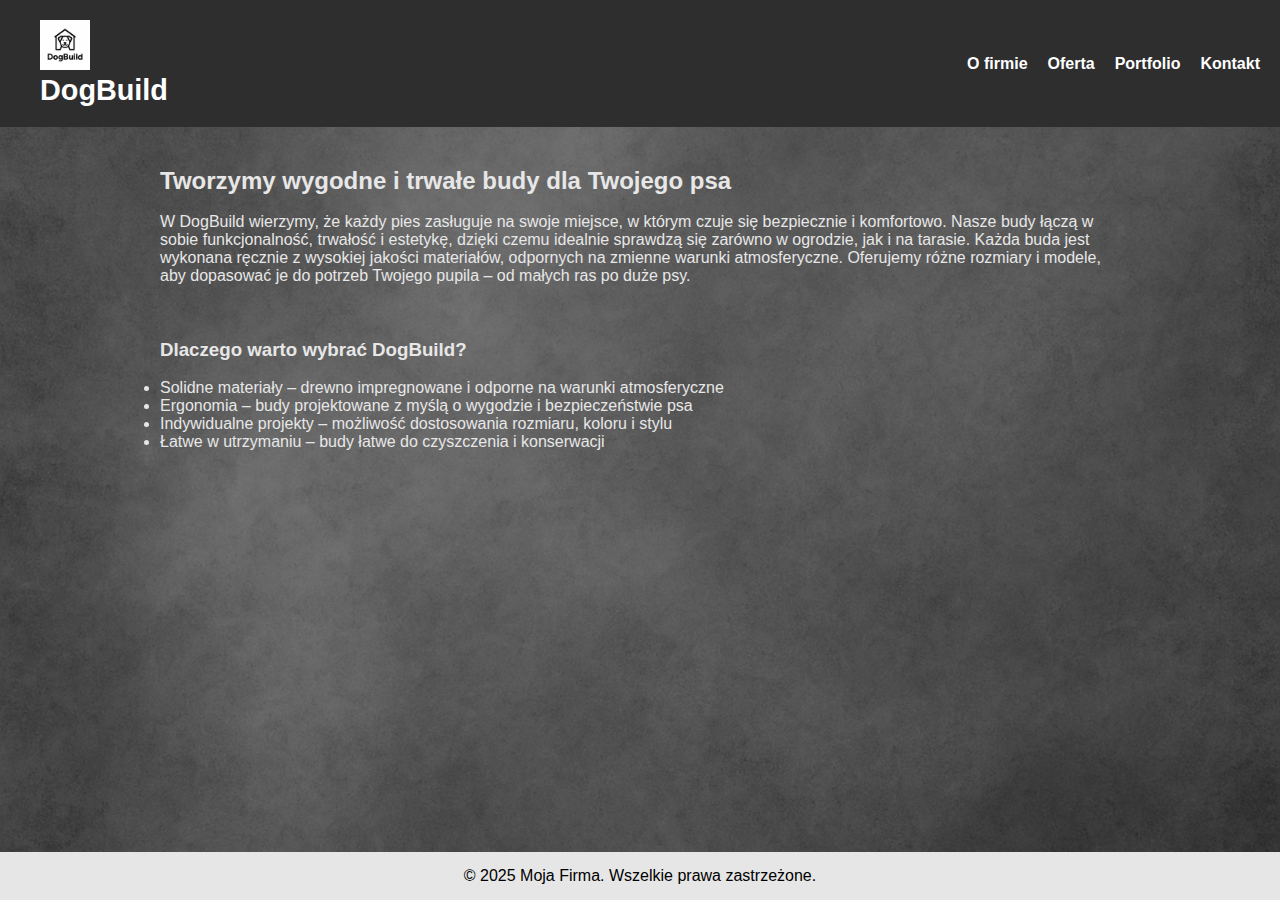
<file: index.html>
<!DOCTYPE html>
<html lang="pl">
<head>
  <meta charset="UTF-8">
  <meta name="viewport" content="width=device-width, initial-scale=1.0">
  <link rel="stylesheet" href="style.css">
  <title>O firmie</title>
</head>
<body>
  <header>
    <div class="logo">
      <img src="logo.png" alt="Logo DogBuild"> 
      <h1>DogBuild</h1>
    </div>
    <nav>
      <ul>
        <link><a href="index.html">O firmie</a></link>
        <link><a href="oferta.html">Oferta</a></link>
        <link><a href="portfolio.html">Portfolio</a></link>
        <link><a href="kontakt.html">Kontakt</a></link>
      </ul>
    </nav>
  </header>

  <main>
    <h2>Tworzymy wygodne i trwałe budy dla Twojego psa</h2>
    <br>
    <p>W DogBuild wierzymy, że każdy pies zasługuje na swoje miejsce, w którym czuje się bezpiecznie i komfortowo. Nasze budy łączą w sobie funkcjonalność, trwałość i estetykę, dzięki czemu idealnie sprawdzą się zarówno w ogrodzie, jak i na tarasie. Każda buda jest wykonana ręcznie z wysokiej jakości materiałów, odpornych na zmienne warunki atmosferyczne. Oferujemy różne rozmiary i modele, aby dopasować je do potrzeb Twojego pupila – od małych ras po duże psy.</p>
    <br>
    <br>
    <br>
    <h3>Dlaczego warto wybrać DogBuild?</h3>
    <br>
    <ul>
        <li>Solidne materiały – drewno impregnowane i odporne na warunki atmosferyczne</li>
        <li>Ergonomia – budy projektowane z myślą o wygodzie i bezpieczeństwie psa</li>
        <li>Indywidualne projekty – możliwość dostosowania rozmiaru, koloru i stylu</li>
        <li>Łatwe w utrzymaniu – budy łatwe do czyszczenia i konserwacji</li>
    </ul>

  </main>

  <footer>
    <p>© 2025 Moja Firma. Wszelkie prawa zastrzeżone.</p>
  </footer>
</body>
</html>
</file>
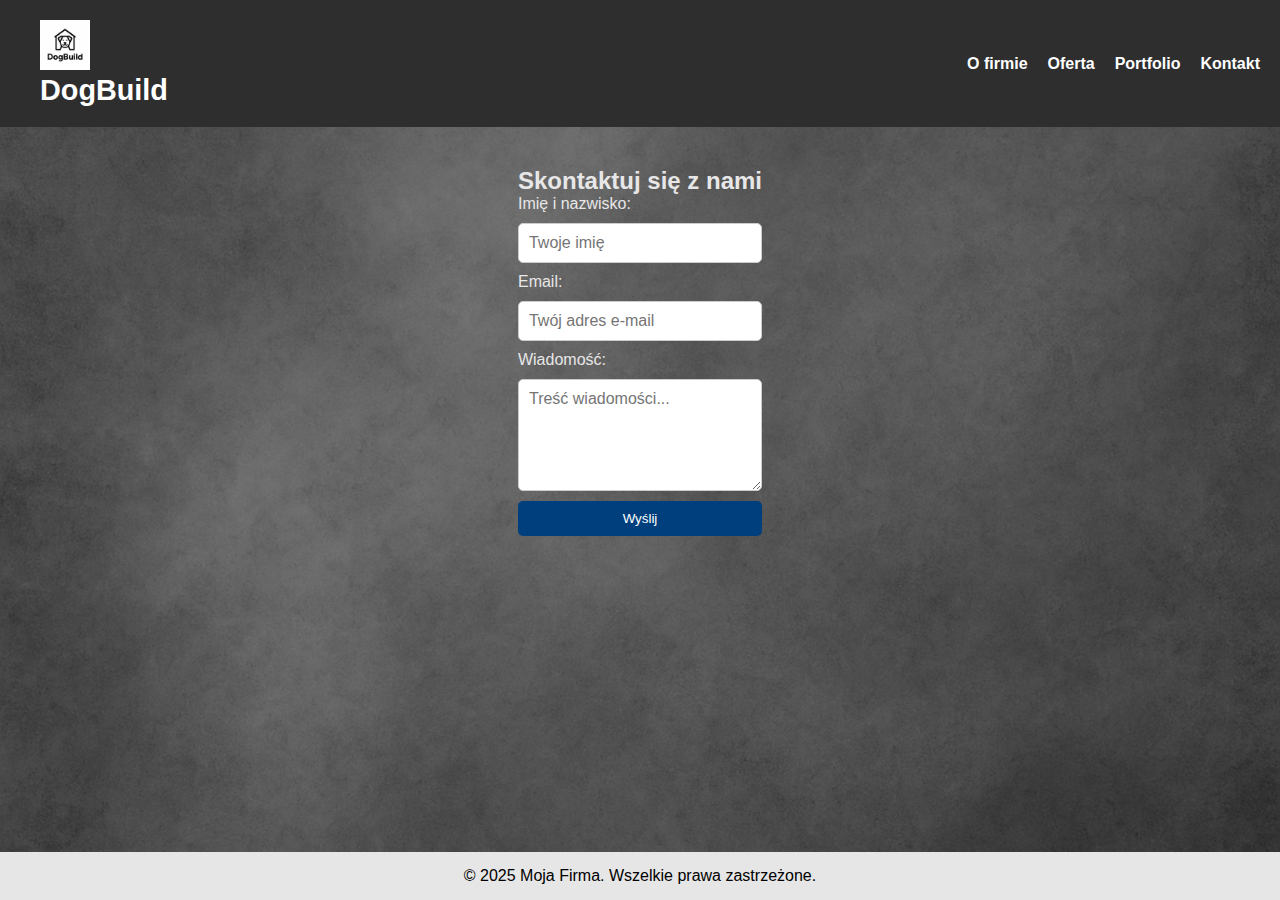
<file: kontakt.html>
<!DOCTYPE html>
<html lang="pl">
<head>
  <meta charset="UTF-8">
  <meta name="viewport" content="width=device-width, initial-scale=1.0">
  <title>Kontakt</title>
  <link rel="stylesheet" href="style.css">
</head>
<body>
  <header>
    <div class="logo">
      <img src="logo.png" alt="Logo DogBuild"> 
      <h1>DogBuild</h1>
    </div>
    <nav>
      <ul>
        <link><a href="index.html">O firmie</a></link>
        <link><a href="oferta.html">Oferta</a></link>
        <link><a href="portfolio.html">Portfolio</a></link>
        <link><a href="kontakt.html">Kontakt</a></link>
      </ul>
    </nav>
  </header>

  <main>
    <h2>Skontaktuj się z nami</h2>
    <form>
      <label>Imię i nazwisko:</label>
      <input type="text" placeholder="Twoje imię" required>

      <label>Email:</label>
      <input type="email" placeholder="Twój adres e-mail" required>

      <label>Wiadomość:</label>
      <textarea rows="5" placeholder="Treść wiadomości..." required></textarea>

      <button type="submit">Wyślij</button>
    </form>
  </main>

  <footer>
    <p>© 2025 Moja Firma. Wszelkie prawa zastrzeżone.</p>
  </footer>
</body>
</html>
</file>
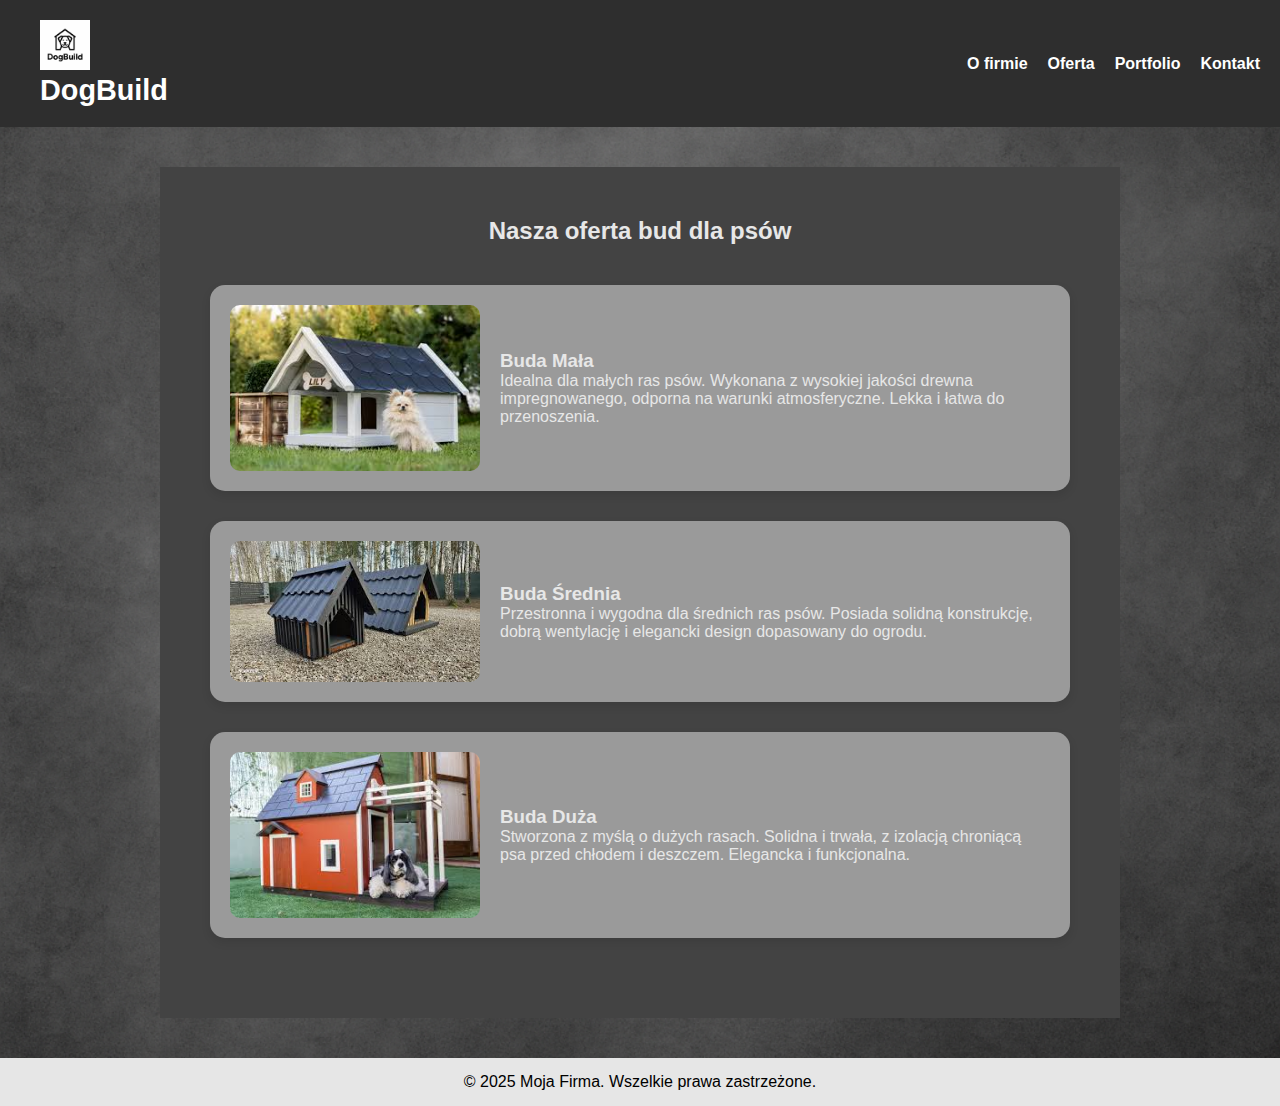
<file: oferta.html>
<!DOCTYPE html>
<html lang="pl">
<head>
  <meta charset="UTF-8">
  <meta name="viewport" content="width=device-width, initial-scale=1.0">
  <title>Oferta</title>
  <link rel="stylesheet" href="style.css">
</head>
<body>
  <header>
    <div class="logo">
      <img src="logo.png" alt="Logo DogBuild"> 
      <h1>DogBuild</h1>
    </div>
    <nav>
      <ul>
        <link><a href="index.html">O firmie</a></link>
        <link><a href="oferta.html">Oferta</a></link>
        <link><a href="portfolio.html">Portfolio</a></link>
        <link><a href="kontakt.html">Kontakt</a></link>
      </ul>
    </nav>
  </header>

  <main>
    
    <section id="oferta" style="padding: 50px; background-color: #434343;">
  <h2 style="text-align: center; margin-bottom: 40px;">Nasza oferta bud dla psów</h2>

  <div class="buda" style="display: flex; align-items: center; margin-bottom: 30px; background-color: #9a9a9a; border-radius: 15px; box-shadow: 0 4px 10px rgba(0,0,0,0.1); padding: 20px;">
    <img src="mala.jpeg" alt="Buda dla psa mała" style="width: 250px; height: auto; border-radius: 10px; margin-right: 20px;">
    <div>
      <h3>Buda Mała</h3>
      <p>Idealna dla małych ras psów. Wykonana z wysokiej jakości drewna impregnowanego, odporna na warunki atmosferyczne. Lekka i łatwa do przenoszenia.</p>
    </div>
  </div>

  <div class="buda" style="display: flex; align-items: center; margin-bottom: 30px; background-color: #9a9a9a; border-radius: 15px; box-shadow: 0 4px 10px rgba(0,0,0,0.1); padding: 20px;">
    <img src="srednia.jpg" alt="Buda dla psa średnia" style="width: 250px; height: auto; border-radius: 10px; margin-right: 20px;">
    <div>
      <h3>Buda Średnia</h3>
      <p>Przestronna i wygodna dla średnich ras psów. Posiada solidną konstrukcję, dobrą wentylację i elegancki design dopasowany do ogrodu.</p>
    </div>
  </div>

  <div class="buda" style="display: flex; align-items: center; margin-bottom: 30px; background-color: #9a9a9a; border-radius: 15px; box-shadow: 0 4px 10px rgba(0,0,0,0.1); padding: 20px;">
    <img src="duza.jpg" alt="Buda dla psa duża" style="width: 250px; height: auto; border-radius: 10px; margin-right: 20px;">
    <div>
      <h3>Buda Duża</h3>
      <p>Stworzona z myślą o dużych rasach. Solidna i trwała, z izolacją chroniącą psa przed chłodem i deszczem. Elegancka i funkcjonalna.</p>
    </div>
  </div>
</section>


  </main>

  <footer>
    <p>© 2025 Moja Firma. Wszelkie prawa zastrzeżone.</p>
  </footer>
</body>
</html>
</file>
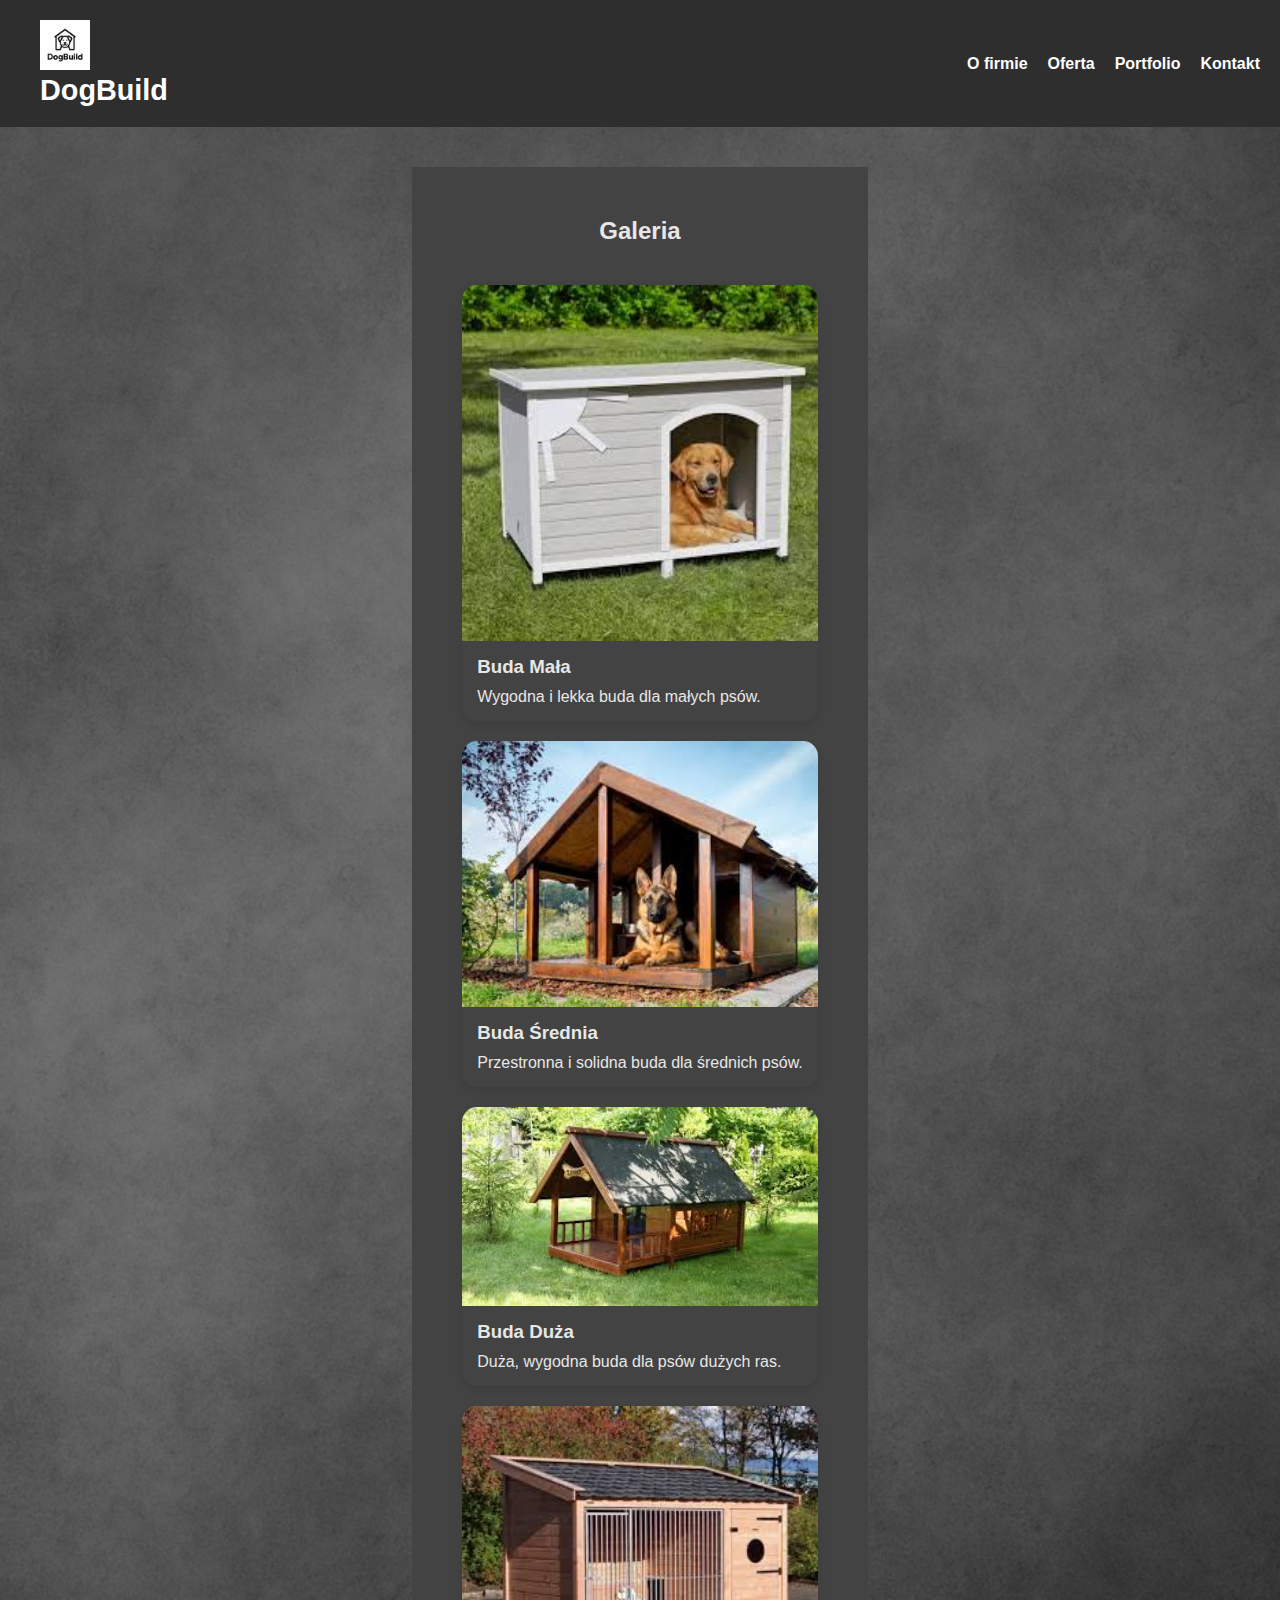
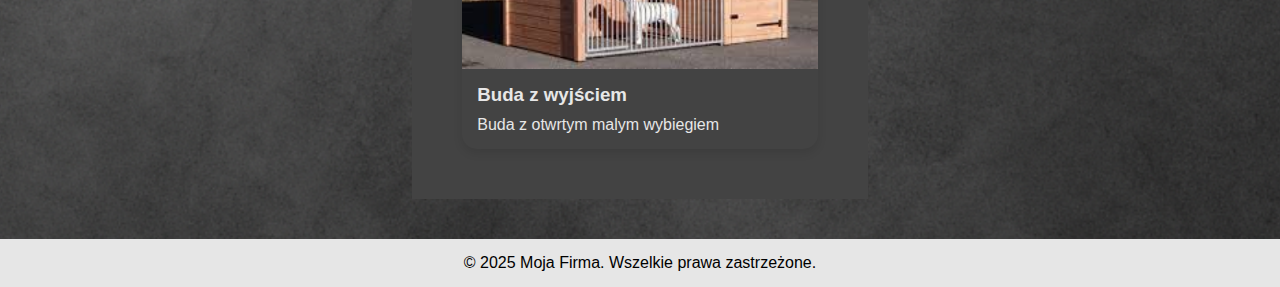
<file: portfolio.html>
<!DOCTYPE html>
<html lang="pl">
<head>
  <meta charset="UTF-8">
  <meta name="viewport" content="width=device-width, initial-scale=1.0">
  <title>Portfolio</title>
  <link rel="stylesheet" href="style.css">
</head>
<body>
  <header>
    <div class="logo">
      <img src="logo.png" alt="Logo DogBuild"> 
      <h1>DogBuild</h1>
    </div>
    <nav>
      <ul>
        <link><a href="index.html">O firmie</a></link>
        <link><a href="oferta.html">Oferta</a></link>
        <link><a href="portfolio.html">Portfolio</a></link>
        <link><a href="kontakt.html">Kontakt</a></link>
      </ul>
    </nav>
  </header>

  <main>
    
    <section id="galeria" style="padding: 50px; background-color: #434343;">
  <h2 style="text-align: center; margin-bottom: 40px; font-family: 'Roboto', sans-serif;">Galeria</h2>

  <div class="gallery" style="display: grid; grid-template-columns: repeat(auto-fit, minmax(250px, 1fr)); gap: 20px;">
    <div class="gallery-item" style="overflow: hidden; border-radius: 15px; box-shadow: 0 4px 10px rgba(0,0,0,0.1);">
      <img src="projekt1.jpg" alt="Buda Mała" style="width: 100%; height: auto; display: block;">
      <div style="padding: 15px;">
        <h3 style="margin: 0 0 10px 0; font-family: 'Roboto', sans-serif;">Buda Mała</h3>
        <p style="margin: 0; font-family: 'Roboto', sans-serif;">Wygodna i lekka buda dla małych psów.</p>
      </div>
    </div>

    <div class="gallery-item" style="overflow: hidden; border-radius: 15px; box-shadow: 0 4px 10px rgba(0,0,0,0.1);">
      <img src="projekt2.jpg" alt="Buda Średnia" style="width: 100%; height: auto; display: block;">
      <div style="padding: 15px;">
        <h3 style="margin: 0 0 10px 0; font-family: 'Roboto', sans-serif;">Buda Średnia</h3>
        <p style="margin: 0; font-family: 'Roboto', sans-serif;">Przestronna i solidna buda dla średnich psów.</p>
      </div>
    </div>

    <div class="gallery-item" style="overflow: hidden; border-radius: 15px; box-shadow: 0 4px 10px rgba(0,0,0,0.1);">
      <img src="projekt3.jpg" alt="Buda Duża" style="width: 100%; height: auto; display: block;">
      <div style="padding: 15px;">
        <h3 style="margin: 0 0 10px 0; font-family: 'Roboto', sans-serif;">Buda Duża</h3>
        <p style="margin: 0; font-family: 'Roboto', sans-serif;">Duża, wygodna buda dla psów dużych ras.</p>
      </div>
    </div>

    <div class="gallery-item" style="overflow: hidden; border-radius: 15px; box-shadow: 0 4px 10px rgba(0,0,0,0.1);">
      <img src="projekt4.jpg" alt="Buda Duża" style="width: 100%; height: auto; display: block;">
      <div style="padding: 15px;">
        <h3 style="margin: 0 0 10px 0; font-family: 'Roboto', sans-serif;">Buda z wyjściem</h3>
        <p style="margin: 0; font-family: 'Roboto', sans-serif;">Buda z otwrtym malym wybiegiem </p>
      </div>
    </div>

  </div>
</section>

  </main>

  <footer>
    <p>© 2025 Moja Firma. Wszelkie prawa zastrzeżone.</p>
  </footer>
</body>
</html>
</file>
<file: style.css>
* {
  box-sizing: border-box;
  margin: 0;
  padding: 0;
  font-family: 'Open Sans', sans-serif;
}
.logo img {
  height: 50px;
  width: auto;
}

.logo-container {
  display: flex;
  flex-direction: column;
  align-items: flex-start;
  gap: 5px;
}

.logo {
  margin-left: 20px;
}

body {
  display: flex;
  flex-direction: column;
  min-height: 100vh;
  color: #333;
}

body {
  margin: 0;
  padding: 0;
  min-height: 100vh;
  color: #e7e7e7;

  background-image: url("tlo.png");
  background-repeat: no-repeat;
  background-size: cover;
  background-position: center;
  background-attachment: scroll; 
}

header {
  background-color: #2e2e2e;
  color: white;
  padding: 20px;
  display: flex;
  align-items: center;
  justify-content: space-between;
  flex-wrap: wrap;
}

header h1 {
  font-size: 1.8em;
}

nav ul {
  list-style: none;
  display: flex;
  gap: 20px;
}

nav a {
  text-decoration: none;
  color: white;
  font-weight: 600;
  transition: color 0.3s ease;
}

nav a:hover {
  color: #ffcc00;
}

main {
  flex: 1;
  padding: 40px 20px;
  max-width: 1000px;
  margin: 0 auto;
}

footer {
  background-color: #e6e6e6;
  color: rgb(0, 0, 0);
  text-align: center;
  padding: 15px;
}


.portfolio-grid {
  display: grid;
  grid-template-columns: repeat(auto-fit, minmax(250px, 1fr));
  gap: 20px;
}

.portfolio-item {
  background: white;
  border-radius: 10px;
  box-shadow: 0 2px 8px rgba(0, 0, 0, 0.1);
  overflow: hidden;
  transition: transform 0.3s;
}

.portfolio-item:hover {
  transform: scale(1.05);
}

.portfolio-item img {
  width: 100%;
  height: 180px;
  object-fit: cover;
}

.portfolio-item p {
  padding: 10px;
  text-align: center;
}

/* Formularz kontaktowy */
form {
  display: flex;
  flex-direction: column;
  gap: 10px;
  max-width: 500px;
  margin: auto;
}

input, textarea {
  padding: 10px;
  border: 1px solid #ccc;
  border-radius: 5px;
  font-size: 1em;
}

button {
  background-color: #003f7d;
  color: white;
  border: none;
  padding: 10px;
  border-radius: 5px;
  cursor: pointer;
  transition: background-color 0.3s;
}

button:hover {
  background-color: #012141;
}

/* Responsywność */
@media (max-width: 768px) {
  nav ul {
    flex-direction: column;
    align-items: center;
  }

  header {
    flex-direction: column;
    align-items: center;
  }

  main {
    padding: 20px;
  }
}
</file>
